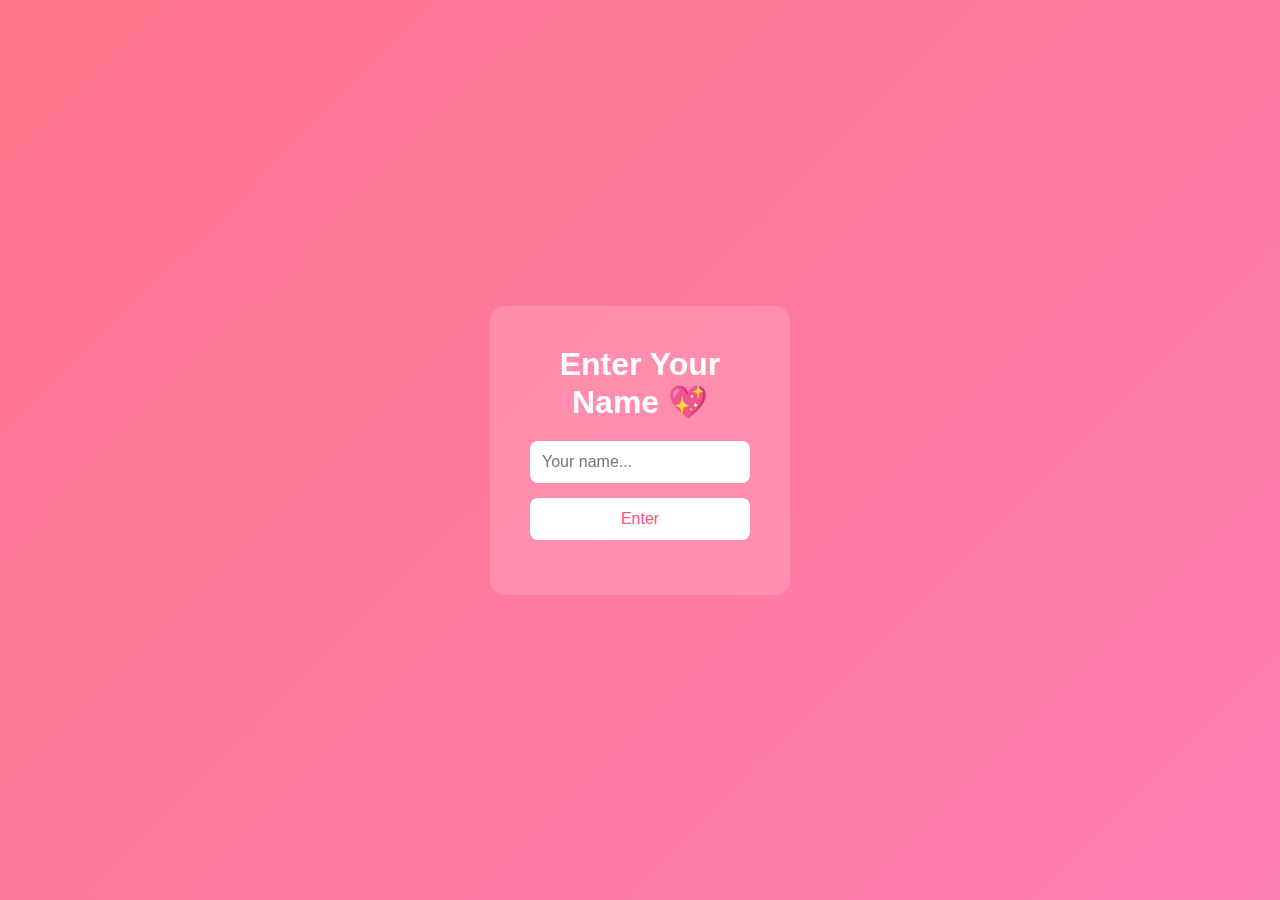
<file: index.html>
<!DOCTYPE html>
<html lang="en">
<head>
  <meta charset="UTF-8" />
  <title>Enter Your Name</title>
  <link rel="stylesheet" href="style.css" />
</head>
<body>

  <div class="container">
    <h1>Enter Your Name 💖</h1>

    <input type="text" id="nameInput" placeholder="Your name..." />
    <button onclick="checkName()">Enter</button>

    <p id="message"></p>
  </div>

  <script src="script.js"></script>
</body>
</html>
</file>
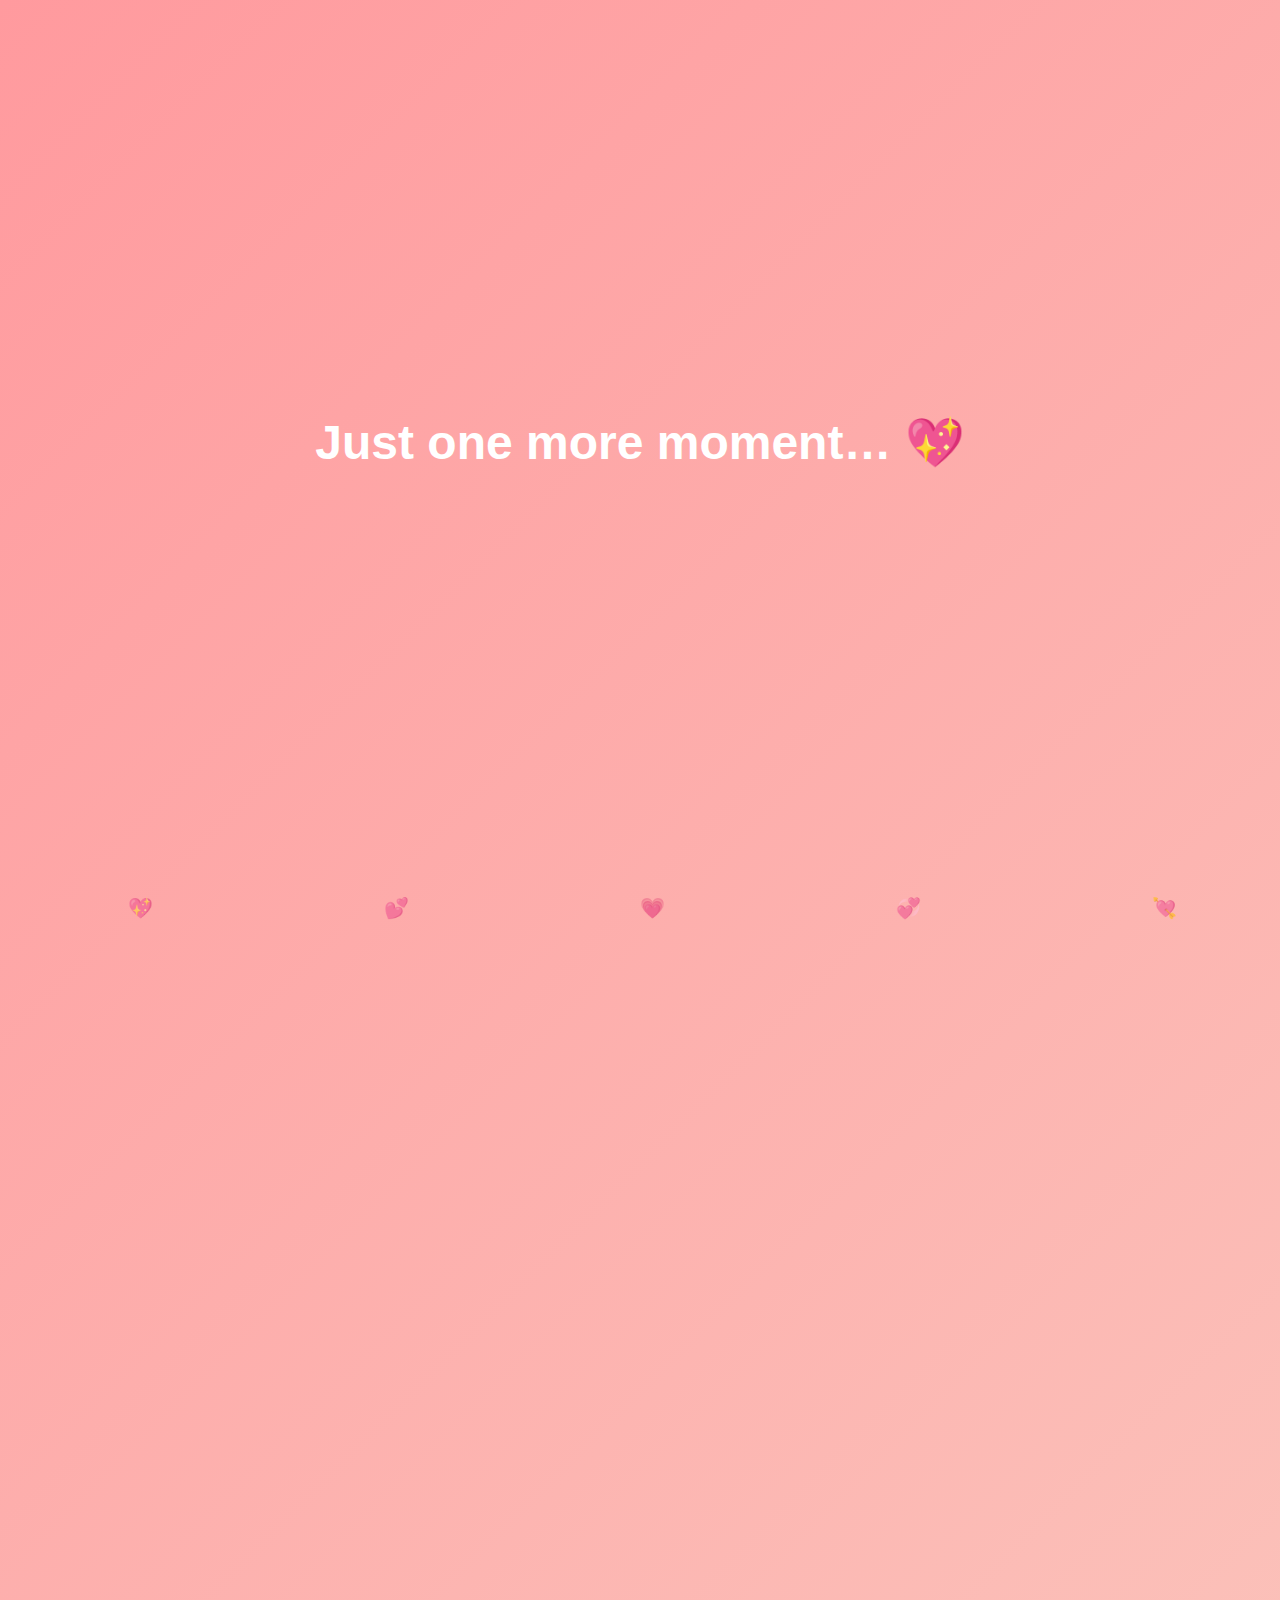
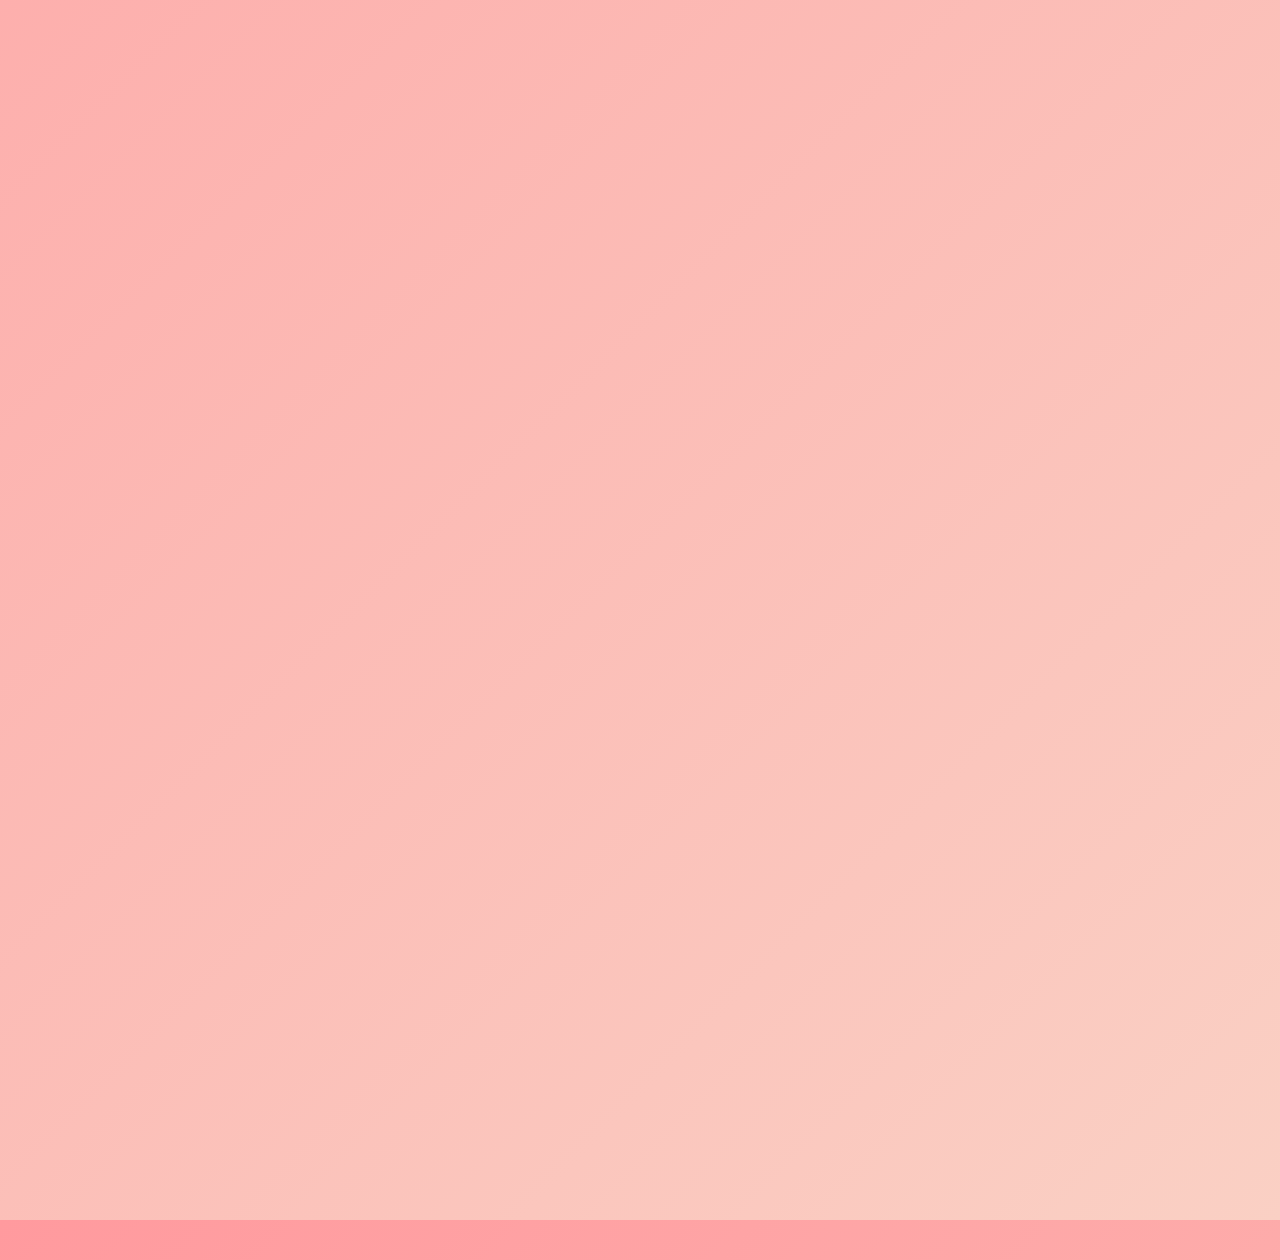
<file: main.html>
<!DOCTYPE html>
<html lang="en">
<head>
<meta charset="UTF-8" />
<title>For Alankaa 💖</title>

<style>
* {
  margin: 0;
  padding: 0;
  box-sizing: border-box;
  font-family: 'Poppins', sans-serif;
}

body {
  background: linear-gradient(135deg, #ff9a9e, #fad0c4);
  color: white;
  overflow-x: hidden;
}

/* Floating hearts */
.heart {
  position: fixed;
  bottom: -20px;
  font-size: 20px;
  opacity: 0.6;
  animation: floatUp 10s linear infinite;
  pointer-events: none;
}
@keyframes floatUp {
  0% { transform: translateY(0); opacity: 0; }
  20% { opacity: 0.6; }
  100% { transform: translateY(-120vh); opacity: 0; }
}

/* HERO */
.hero {
  height: 100vh;
  display: flex;
  justify-content: center;
  align-items: center;
  text-align: center;
}
.hero h1 {
  font-size: 3rem;
}
#countdownText {
  font-size: 2rem;
  margin-top: 15px;
}

/* Glow */
.glow {
  text-shadow: 0 0 10px #fff, 0 0 25px #ff69b4, 0 0 40px #ff1493;
  animation: pulse 1.5s infinite alternate;
}
@keyframes pulse {
  from { text-shadow: 0 0 10px #fff; }
  to { text-shadow: 0 0 30px #ff1493; }
}

/* IMAGE SECTIONS */
.section {
  display: flex;
  align-items: center;
  justify-content: center;
  gap: 30px;
  padding: 40px 10%;
  opacity: 0;
  transform: translateY(40px);
  transition: all 0.9s ease;

  flex-wrap: nowrap;
}
.section.show {
  opacity: 1;
  transform: translateY(0);
}
.section img {
  width: 300px;
  height: 400px;
  object-fit: cover;
  border-radius: 15px;
  box-shadow: 0 20px 40px rgba(0,0,0,0.35);
}
.text {
  max-width: 420px;
  font-size: 1.3rem;   /* ← makes text bigger */
  line-height: 1.8;    /* ← makes it more readable */
}

.reverse {
  flex-direction: row-reverse;
}

/* LETTER SECTION */
.letter {
  display: none;
  padding: 80px 15% 120px;
  text-align: center;
  opacity: 0;
  transform: translateY(50px);
  transition: all 1.2s ease;
}
.letter.showLetter {
  opacity: 1;
  transform: translateY(0);
}
.letter img {
  width: 320px;
  height: 420px;
  object-fit: cover;
  border-radius: 15px;
  margin-bottom: 30px;
  box-shadow: 0 25px 50px rgba(0,0,0,0.4);
}

/* Confetti */
canvas {
  position: fixed;
  top: 0;
  left: 0;
  pointer-events: none;
  z-index: 9999;
}

@media(max-width:768px){
  .section, .reverse {
    flex-direction: column;
    text-align: center;
  }
}
</style>
</head>

<body>

<!-- Hearts -->
<span class="heart" style="left:10%">💖</span>
<span class="heart" style="left:30%; animation-delay:2s">💕</span>
<span class="heart" style="left:50%; animation-delay:4s">💗</span>
<span class="heart" style="left:70%; animation-delay:1s">💞</span>
<span class="heart" style="left:90%; animation-delay:3s">💘</span>

<!-- HERO -->
<div class="hero">
  <div>
    <h1 id="heroTitle">Loading… 💖</h1>
    <div id="countdownText"></div>
  </div>
</div>

<!-- IMAGE 1 -->
<div class="section">
  <img src="firstmeet.jpg">
  <div class="text"><p>ith aaarann nokkiyee👀.</p></div>
</div>

<!-- IMAGE 2 -->
<div class="section reverse">
  <img src="dogs.jpg">
  <div class="text"><p>nokk ee patti kuttiye kaanan enth cutaa😍.</p></div>
</div>

<!-- IMAGE 3 -->
<div class="section">
  <img src="nofilter.jpg">
  <div class="text"><p>aa dublolikka enikkum benam🥺.</p></div>
</div>

<!-- IMAGE 4 (NEW) -->
<div class="section reverse">
  <img src="solo.jpg">
  <div class="text"><p>ini enganum mudi vettiyenn arinjaa🔪.</p></div>
</div>

<!-- LETTER + IMAGE 5 -->
<div class="letter" id="letterSection">
  <img src="last.jpg">
  <h2>For You 💌</h2>
  <p>
    Happyyy Badaayyy ALANGEEEEE>>>>>>>>>  
    Ith nink ishtam aavuvon enikk arinjooda. But ellarum tharunnenekal kurach verity aayi enthelum nink tharanam enn vicharch.
    pinne nink programming okke ishtavallee appo vicharch ith pole orennam tharan..
    nink enne ishtavallanjittum nee ennod ippozhum mindunnundalloo ath thanne enikk dhaaralam.
    
    diii sherikkumm ninte kannukal enth cutaan nink aryuvoo? campin vech okke ninte kannilott nokkan enth rasavarnan aryavoo.
    ninte kannill nokkikond irikkanulla shakthi onnum enikk illarn ath vere karyam..ennelum aa kann onn thinnan kittiyirunnengiloo
    enn aalojichittund🍒.. sathyam parnja ninne ishtapett thudangunulla karanam ninte swabhavam thannaa. njan inganoru special
    type oruthiye ithuvare kandittillaa. dii endhoo nink enthokkeyoo speciality ondadii. nink oormayondo ann NSS campin vech nee
    chemparathiyum vech oodumbo ellarum ninne prantheen vilichath appoo njan manasil aalojichath vere aarn. ee pranthiye enikk
    kittiyirunnengilll endhoo enikk arinjooda ninte swabhavathil endho enikk valuthayii ishtappett enikk venam enn endho valya
    vashi aarn. ninakk vendi swanthamayi pranthanayalum venam ennokkeyaarn ente manasil... Enik evda thettiyath enn arinjooda.
    njan cheytha valla thett karanamano atho ente swabhavam nink ishtapedathondanonum enikk areela. endayalum ninne kitteela.

    AHH ninte b'daykk ninne sed aakunnillaa.. ALANGEEE inn ninte divasamaaaa nee enjoyy cheyyy!!
    Ninte poochakalee okke therakkiyenn paranjekk kettoo..
                                                                                TAAAATTTTAAAAAAHHHHH!!💝👋🏼
  </p>
</div>

<audio id="bdMusic" src="https://cdn.pixabay.com/audio/2022/03/15/audio_1f3e94f66f.mp3"></audio>
<canvas id="confettiCanvas"></canvas>

<script>
document.addEventListener("DOMContentLoaded", () => {

  const heroTitle = document.getElementById("heroTitle");
  const countdownText = document.getElementById("countdownText");
  const letterSection = document.getElementById("letterSection");
  const bdMusic = document.getElementById("bdMusic");

  /* CONFETTI */
  const canvas = document.getElementById("confettiCanvas");
  const ctx = canvas.getContext("2d");
  canvas.width = innerWidth;
  canvas.height = innerHeight;

  const confetti = Array.from({length:150},()=>({
    x:Math.random()*canvas.width,
    y:Math.random()*canvas.height-canvas.height,
    r:Math.random()*6+4,
    d:Math.random()*150,
    color:`hsl(${Math.random()*360},100%,50%)`
  }));

  let angle=0;
  function drawConfetti(){
    ctx.clearRect(0,0,canvas.width,canvas.height);
    confetti.forEach(p=>{
      ctx.beginPath();
      ctx.strokeStyle=p.color;
      ctx.moveTo(p.x,p.y);
      ctx.lineTo(p.x,p.y+p.r);
      ctx.stroke();
    });
    angle+=0.01;
    confetti.forEach(p=>{
      p.y+=Math.cos(angle+p.d)+1;
      if(p.y>canvas.height){p.y=-10;p.x=Math.random()*canvas.width;}
    });
  }

  function startConfetti(){
    bdMusic.play();
    setInterval(drawConfetti,16);
  }

  /* TIMER */
  const birthday = new Date("2026-01-28T00:00:00");
  let timeLeft = Math.floor((birthday - new Date())/1000);

  if(timeLeft>0){
    heroTitle.innerText="Waiting for your special day 💖";
  } else {
    heroTitle.innerText="Just one more moment… 💖";
    timeLeft=60;
  }

  const timer=setInterval(()=>{
    const d=Math.floor(timeLeft/86400);
    const h=Math.floor((timeLeft%86400)/3600);
    const m=Math.floor((timeLeft%3600)/60);
    const s=timeLeft%60;

    countdownText.innerText=`${d}d ${h}h ${m}m ${s}s`;
    timeLeft--;

    if(timeLeft<0){
      clearInterval(timer);
      heroTitle.innerText="Happy Birthday, Alanka 🎉💖";
      heroTitle.classList.add("glow");
      countdownText.innerText="Today is all about you 💕";

      letterSection.style.display="block";
      setTimeout(()=>{
        letterSection.classList.add("showLetter");
        letterSection.scrollIntoView({behavior:"smooth"});
      },100);

      startConfetti();
    }
  },1000);

  /* SCROLL ANIMATION */
  const observer=new IntersectionObserver(entries=>{
    entries.forEach(e=>{
      if(e.isIntersecting){e.target.classList.add("show");}
    });
  },{threshold:0.15, rootMargin:"0px 0px -100px 0px"});

  document.querySelectorAll(".section").forEach(s=>observer.observe(s));

});
</script>

</body>
</html>
</file>
<file: style.css>
* {
  margin: 0;
  padding: 0;
  box-sizing: border-box;
  font-family: 'Poppins', sans-serif;
}

body {
  height: 100vh;
  background: linear-gradient(135deg, #ff758c, #ff7eb3);
  display: flex;
  justify-content: center;
  align-items: center;
}

.container {
  background: rgba(255, 255, 255, 0.15);
  backdrop-filter: blur(10px);
  padding: 40px;
  border-radius: 15px;
  text-align: center;
  color: white;
  width: 300px;
  animation: fadeIn 1.2s ease;
}

h1 {
  margin-bottom: 20px;
}

input {
  width: 100%;
  padding: 12px;
  border-radius: 8px;
  border: none;
  outline: none;
  margin-bottom: 15px;
  font-size: 16px;
}

button {
  width: 100%;
  padding: 12px;
  border: none;
  border-radius: 8px;
  background: #fff;
  color: #ff4f81;
  font-size: 16px;
  cursor: pointer;
  transition: transform 0.2s;
}

button:hover {
  transform: scale(1.05);
}

#message {
  margin-top: 15px;
  font-size: 14px;
  animation: shake 0.4s ease;
}

@keyframes fadeIn {
  from { opacity: 0; transform: translateY(20px); }
  to { opacity: 1; transform: translateY(0); }
}

@keyframes shake {
  0% { transform: translateX(0); }
  25% { transform: translateX(-5px); }
  50% { transform: translateX(5px); }
  75% { transform: translateX(-5px); }
  100% { transform: translateX(0); }
}
</file>
